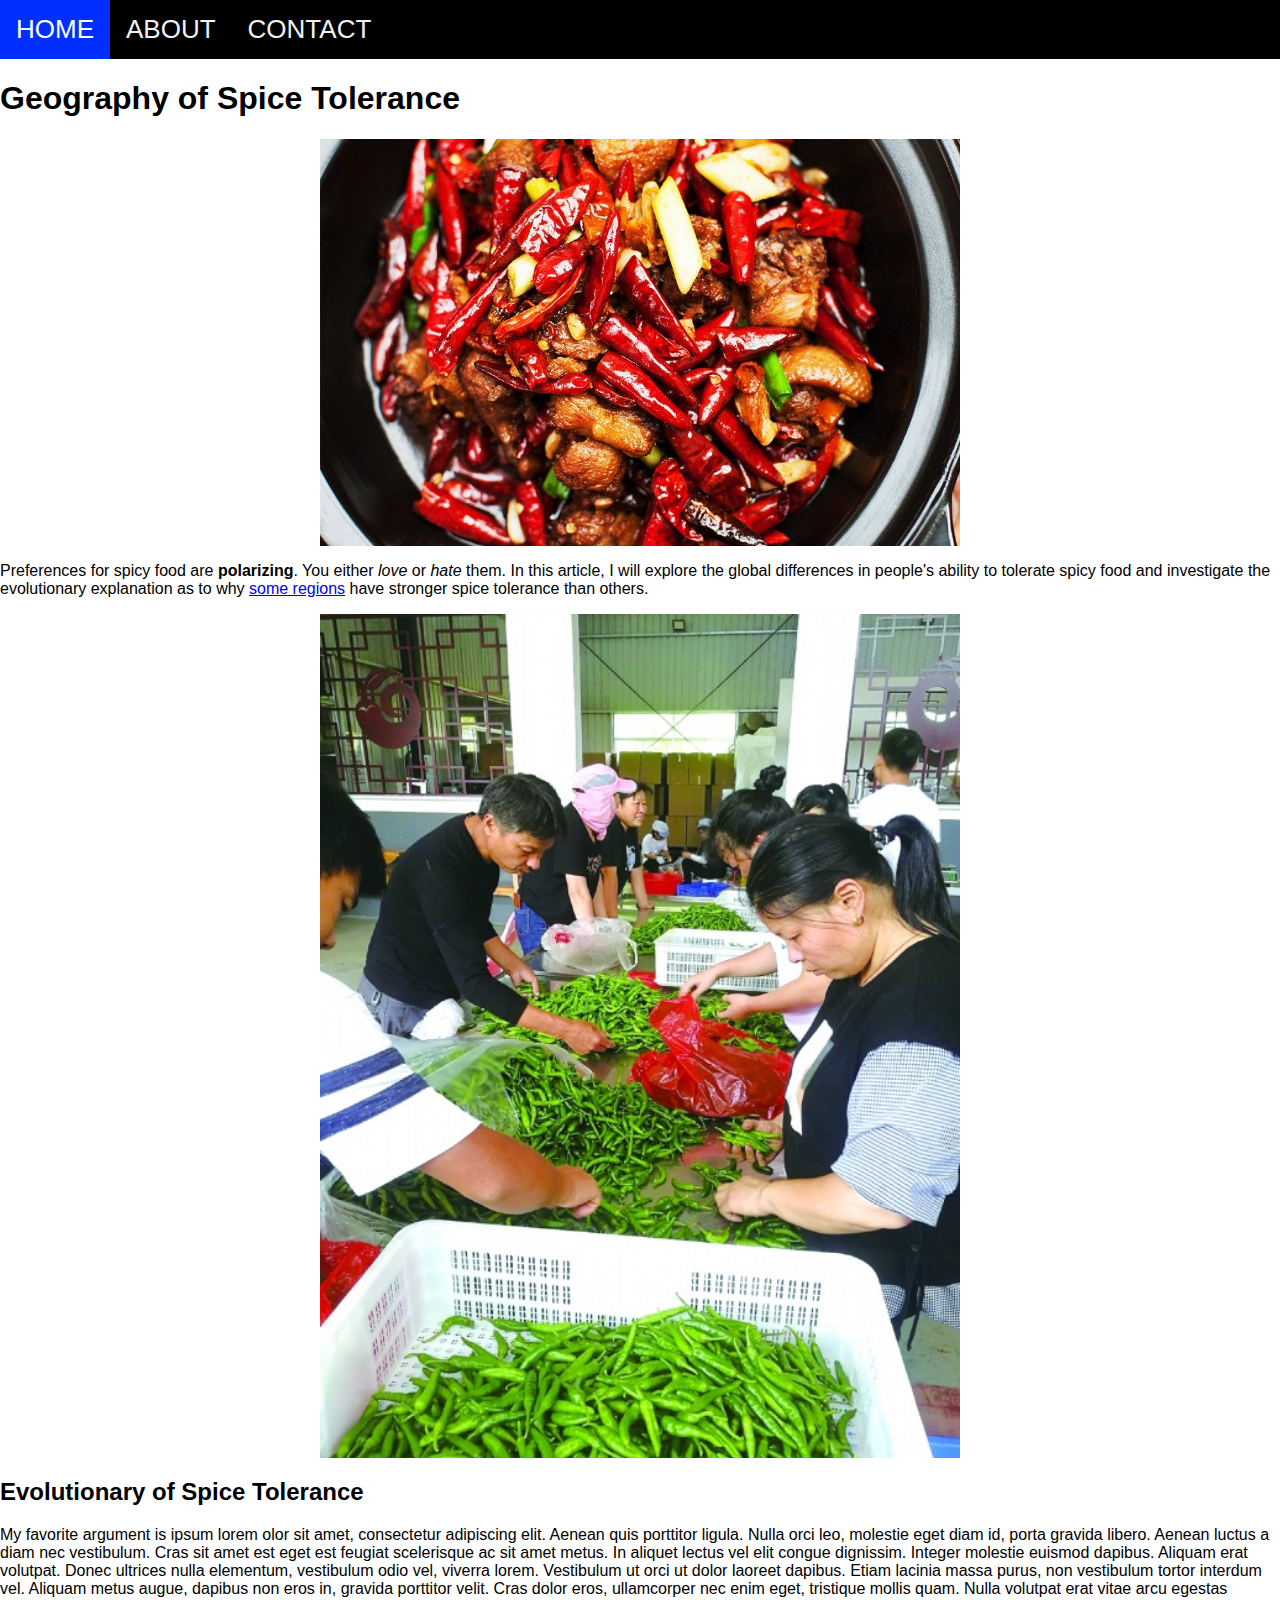
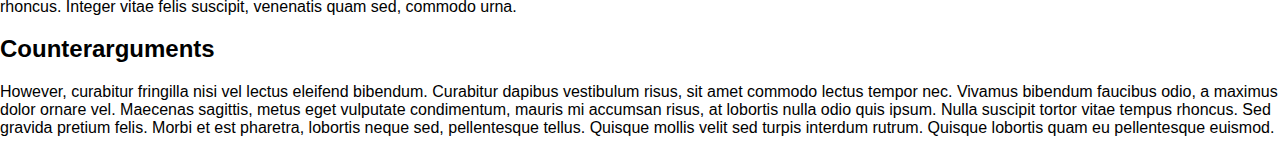
<file: index.html>
<!DOCTYPE html>
<html lang="en">

<head>
    <meta charset="UTF-8">
    <meta http-equiv="X-UA-Compatible" content="IE=edge">
    <meta name="viewport" content="width=device-width, initial-scale=1.0">
    <link rel="stylesheet" href="css/main.css">
    <link rel="stylesheet" href="https://cdnjs.cloudflare.com/ajax/libs/font-awesome/4.7.0/css/font-awesome.min.css">
    <script type="text/javascript" src="js/main.js"></script>
    <title>Document</title>
</head>

<body>
    <div>
        <!-- <div class="container red topBotomBordersOut">
            <a class="active" href="#">HOME</a>
            <a href="details.html">ABOUT</a>
            <a href="Contact.html">CONTACT</a>
        </div> -->
        <div class="topnav" id="myTopnav">
            <a class="active" href="#">HOME</a>
            <a href="details.html">ABOUT</a>
            <a href="Contact.html">CONTACT</a>
            <!-- "Hamburger menu" / "Bar icon" to toggle the navigation links -->
            <a href="javascript:void(0);" class="icon">
                <i class="fa fa-bars"></i>
            </a>
        </div>
        <h1 id="geography-of-spice-tolerance">Geography of Spice Tolerance</h1>
        <p>
            <img src="img/spicy.jpg" alt="Spicy Food" class="responsive">
        </p>
        <p>Preferences for spicy food are <strong>polarizing</strong>. You either <em>love</em> or <em>hate</em> them.
            In this article, I will explore the global differences in people&#39;s ability to tolerate spicy food and
            investigate the evolutionary explanation as to why <a href="https://en.wikipedia.org/wiki/Hunan">some
                regions</a> have stronger spice tolerance than others.</p>
        <p><img src="img/spicy2.jpeg" alt="spicy food in Hunan" class="responsive"></p>
        <h2 id="evolutionary-of-spice-tolerance">Evolutionary of Spice Tolerance</h2>
        <p>My favorite argument is ipsum lorem olor sit amet, consectetur adipiscing elit. Aenean quis porttitor ligula.
            Nulla orci leo, molestie eget diam id, porta gravida libero. Aenean luctus a diam nec vestibulum. Cras sit
            amet est eget est feugiat scelerisque ac sit amet metus. In aliquet lectus vel elit congue dignissim.
            Integer molestie euismod dapibus. Aliquam erat volutpat. Donec ultrices nulla elementum, vestibulum odio
            vel, viverra lorem. Vestibulum ut orci ut dolor laoreet dapibus. Etiam lacinia massa purus, non vestibulum
            tortor interdum vel. Aliquam metus augue, dapibus non eros in, gravida porttitor velit. Cras dolor eros,
            ullamcorper nec enim eget, tristique mollis quam. Nulla volutpat erat vitae arcu egestas rhoncus. Integer
            vitae felis suscipit, venenatis quam sed, commodo urna.</p>
        <h2 id="counterarguments">Counterarguments</h2>
        <p>However, curabitur fringilla nisi vel lectus eleifend bibendum. Curabitur dapibus vestibulum risus, sit amet
            commodo lectus tempor nec. Vivamus bibendum faucibus odio, a maximus dolor ornare vel. Maecenas sagittis,
            metus eget vulputate condimentum, mauris mi accumsan risus, at lobortis nulla odio quis ipsum. Nulla
            suscipit tortor vitae tempus rhoncus. Sed gravida pretium felis. Morbi et est pharetra, lobortis neque sed,
            pellentesque tellus. Quisque mollis velit sed turpis interdum rutrum. Quisque lobortis quam eu pellentesque
            euismod.</p>
    </div>
</body>

</html>
</file>
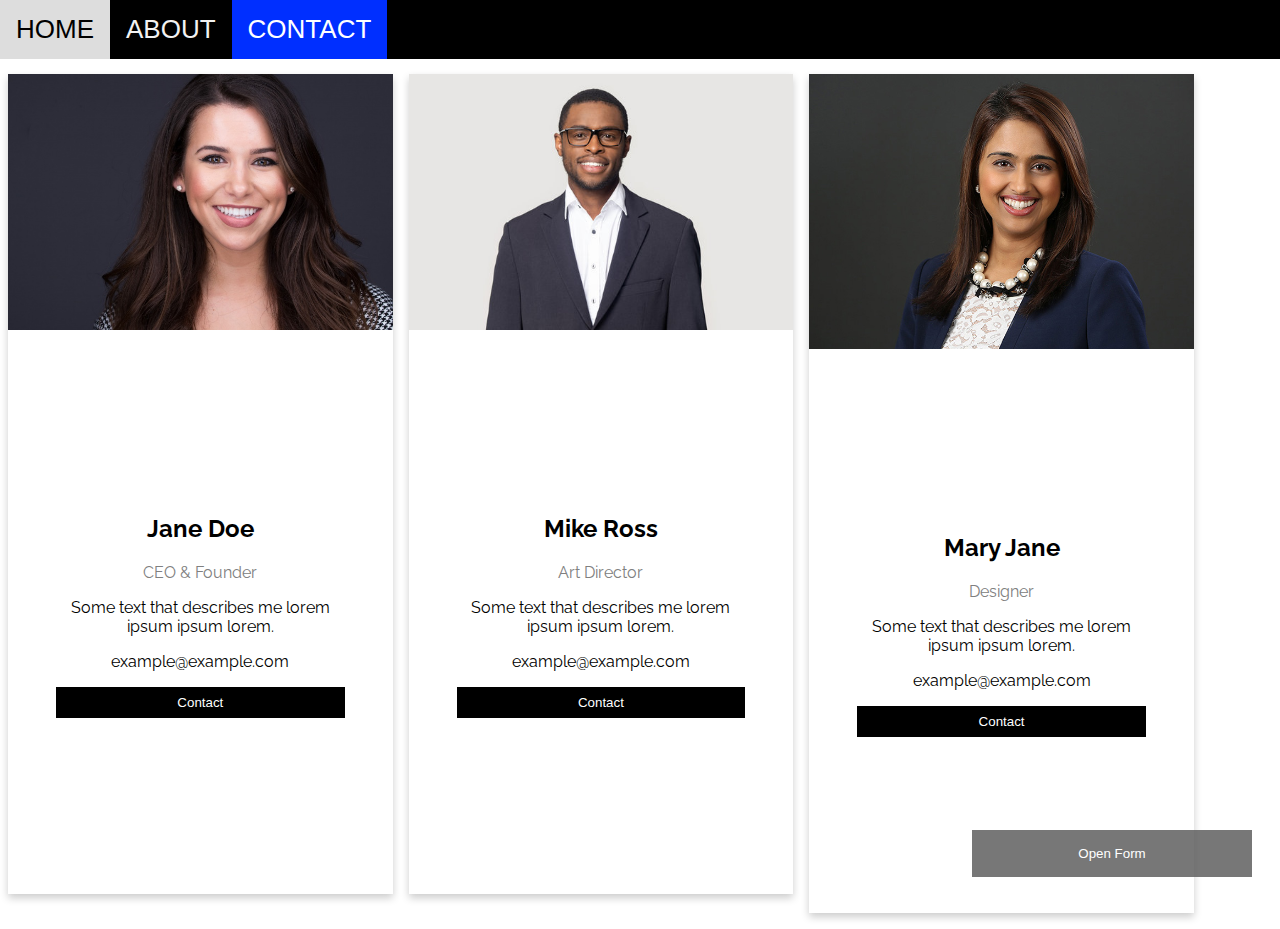
<file: Contact.html>
<!DOCTYPE html>
<html lang="en">
<head>
    <meta charset="UTF-8">
    <meta http-equiv="X-UA-Compatible" content="IE=edge">
    <meta name="viewport" content="width=device-width, initial-scale=1.0">
    <link rel="stylesheet" href="css/main.css">
    <link rel="stylesheet" href="https://cdnjs.cloudflare.com/ajax/libs/font-awesome/4.7.0/css/font-awesome.min.css">
    <title>Contact</title>
</head>
<body>
    <!-- <div>
        <div class="container red topBotomBordersOut">
            <a href="index.html">HOME</a>
            <a href="details.html">ABOUT</a>
            <a href="#" class="active">CONTACT</a>
        </div>
        <h1>Contact us here</h1>
        <img src="img/contact.jpeg" alt="Contact" class="responsive">
    </div> -->
    <div class="topnav" id="myTopnav">
      <a href="index.html">HOME</a>
      <a href="details.html">ABOUT</a>
      <a href="#" class="active">CONTACT</a>
      <!-- "Hamburger menu" / "Bar icon" to toggle the navigation links -->
      <a href="javascript:void(0);" class="icon">
          <i class="fa fa-bars"></i>
      </a>
  </div>

    <div class="row">
        <div class="column">
          <div class="card">
            <img src="img/proW.jpeg" alt="Jane" style="width:100%">
            <div class="container">
              <h2>Jane Doe</h2>
              <p class="title">CEO & Founder</p>
              <p>Some text that describes me lorem ipsum ipsum lorem.</p>
              <p>example@example.com</p>
              <p><button class="button">Contact</button></p>
            </div>
          </div>
        </div>
      
        <div class="column">
          <div class="card">
            <img src="img/proM.jpeg" alt="Mike" style="width:100%">
            <div class="container">
              <h2>Mike Ross</h2>
              <p class="title">Art Director</p>
              <p>Some text that describes me lorem ipsum ipsum lorem.</p>
              <p>example@example.com</p>
              <p><button class="button">Contact</button></p>
            </div>
          </div>
        </div>
        
        <div class="column">
          <div class="card">
            <img src="img/proM2.jpeg" alt="John" style="width:100%">
            <div class="container">
              <h2>Mary Jane</h2>
              <p class="title">Designer</p>
              <p>Some text that describes me lorem ipsum ipsum lorem.</p>
              <p>example@example.com</p>
              <p><button class="button">Contact</button></p>
            </div>
          </div>
        </div>

        <!-- A button to open the popup form -->
<button class="open-button" onclick="openForm()">Open Form</button>

<!-- The form -->
<div class="form-popup" id="myForm">
  <form action="/action_page.php" class="form-container">
    <h1>Login</h1>

    <label for="email"><b>Email</b></label>
    <input type="text" placeholder="Enter Email" name="email" required>

    <label for="psw"><b>Password</b></label>
    <input type="password" placeholder="Enter Password" name="psw" required>

    <button type="submit" class="btn">Login</button>
    <button type="button" class="btn cancel" onclick="closeForm()">Close</button>
  </form>
</div>
      </div>
      
      <script>
        function openForm() {
          document.getElementById("myForm").style.display = "block";
        }
        
        function closeForm() {
          document.getElementById("myForm").style.display = "none";
        }
        </script>
</body>
</html>
</file>
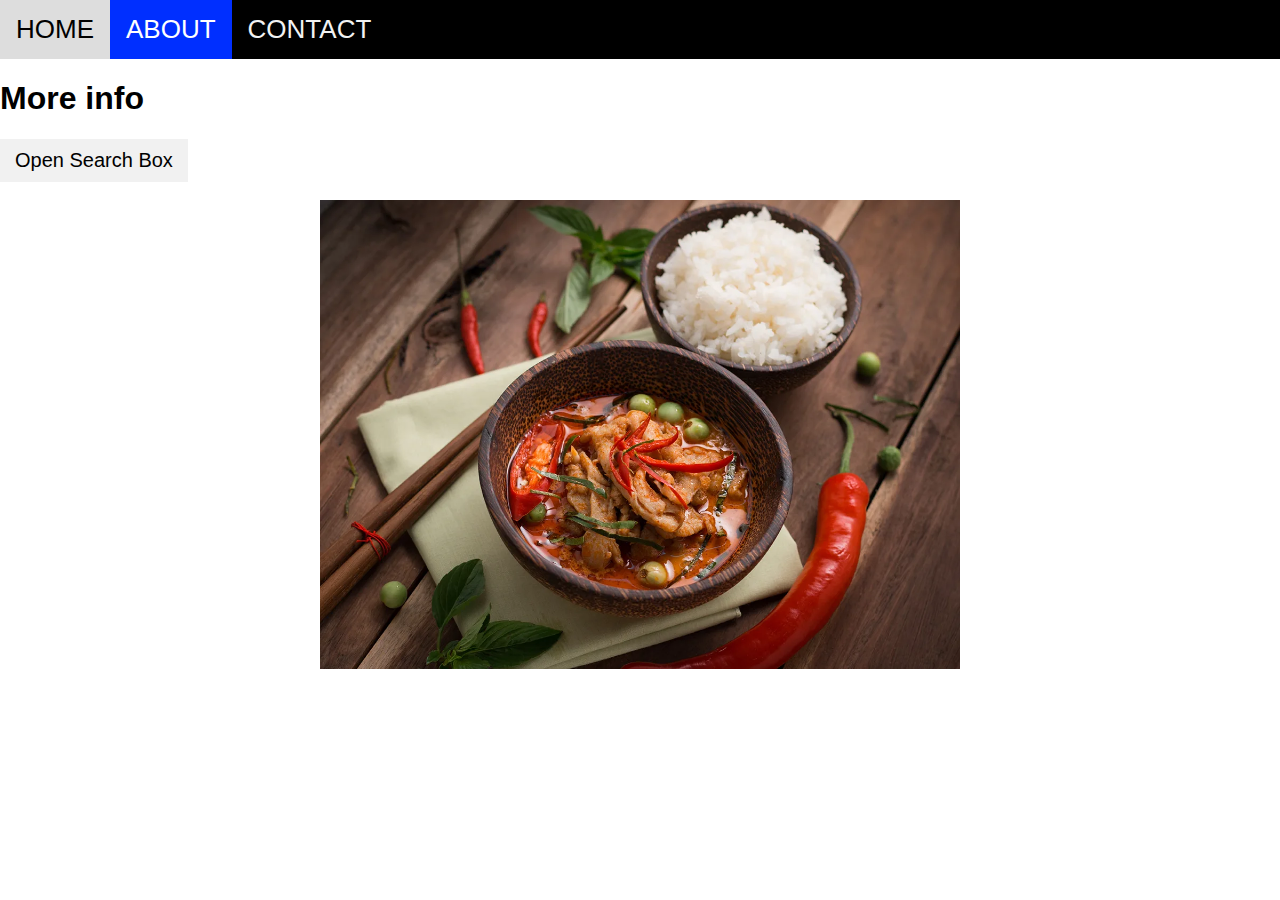
<file: details.html>
<!DOCTYPE html>
<html lang="en">

<head>
    <meta charset="UTF-8">
    <meta http-equiv="X-UA-Compatible" content="IE=edge">
    <meta name="viewport" content="width=device-width, initial-scale=1.0">
    <link rel="stylesheet" href="css/main.css">
    <link rel="stylesheet" href="https://cdnjs.cloudflare.com/ajax/libs/font-awesome/4.7.0/css/font-awesome.min.css">
    <title>Details</title>
</head>

<body>
    <div>
        <!-- <div class="container red topBotomBordersOut">
            <a href="index.html">HOME</a>
            <a class="active" href="#">ABOUT</a>
            <a href="Contact.html">CONTACT</a>
        </div> -->
        <div class="topnav" id="myTopnav">
            <a href="index.html">HOME</a>
            <a class="active" href="#">ABOUT</a>
            <a href="Contact.html">CONTACT</a>
            <!-- "Hamburger menu" / "Bar icon" to toggle the navigation links -->
            <a href="javascript:void(0);" class="icon">
                <i class="fa fa-bars"></i>
            </a>
        </div>
        <h1>More info</h1>
        <!-- <img src="img/SpicyFood.jpg" alt="Spicy Food" class="responsive"> -->

        <div id="myOverlay" class="overlay">
            <span class="closebtn" onclick="closeSearch()" title="Close Overlay">×</span>
            <div class="overlay-content">
                <form action="/action_page.php">
                    <input type="text" placeholder="Search.." name="search">
                    <button type="submit"><i class="fa fa-search"></i></button>
                </form>
            </div>
        </div>


        <button class="openBtn" onclick="openSearch()">Open Search Box</button>
        <br>
        <br>
        <img src="img/SpicyFood.jpg" alt="Spicy Food" class="responsive">
    </div>
    <script>
        function openSearch() {
            document.getElementById("myOverlay").style.display = "block";
        }

        function closeSearch() {
            document.getElementById("myOverlay").style.display = "none";
        }
    </script>
</body>

</html>
</file>
<file: css/main.css>
@import 'https://fonts.googleapis.com/css?family=Raleway';

.responsive {
    width: 50%;
    height: auto;
    display: block;
    margin-left: auto;
    margin-right: auto;
}

/* .container > .active > a { 
    background-color: color ; 
} */

html, body
{
    margin: 0px;
}

header, footer
{
    font-family: Raleway;
    margin: 0 auto;
	padding: 5em 3em;
	text-align: center;
    background: #555;
}

header h1
{
    color: #AAA;
    font-size: 40px;
    font-weight: lighter;
    margin-bottom: 5px;
}

header span
{
    color: #222;
}

footer span
{
  color: #AAA;
}

div.container
{
    font-family: Raleway;
    margin: 0 auto;
	padding: 10em 3em;
	text-align: center;
}

div.container a
{
    color: #FFF;
    text-decoration: none;
    font: 20px Raleway;
    margin: 0px 10px;
    padding: 10px 10px;
    position: relative;
    z-index: 0;
    cursor: pointer;
}

/* Media Query Starts */
/* When the screen is less than 600 pixels wide, hide all links, except for the first one ("Home"). Show the link that contains should open and close the topnav (.icon) */
@media (max-width: 475px) {
    div.container a {
        max-height: none;
        top: 0;
        display: flex;
        align-items: center;
        position: relative;
        float: center;
        width: fit-content;
    }

/* @media (min-width: 768px) {
    div.container a {
        max-height: none;
        top: 0;
        position: relative;
        float: center;
        width: fit-content;
    } */
    /* .menu li{
        float: left;
    }
    .menu a:hover{
        background-color: transparent;
        color: var(--gray);

    }

    .hamb{
        display: none;
    } */
}
/* Media Query Ends */

div.container a:hover
{
    background-color: grey;
    color:blue;
}

div.container a.active
{
    background-color: gold;
    color:blue;
}

.red
{
    background: #f44336;
}

/* .purple
{
    background: #673ab7;
}

.indigo
{
    background: #3f51b5;
}

.blue
{
    background: #2196f3;
}

.cyan
{
    background: #00bcd4;
}

.teal
{
    background: #009688;
}

.green
{
    background: #4caf50;
}

.lightGreen
{
    background: #8bc34a;
}

.lime
{
    background: #c0ca33;
}

.yellow
{
    background: #fdd835;
}

.amber
{
    background: #ffc107;
}

.orange
{
    background: #ff9800
}

.deepOrange
{
    background: #ff5722;
}

.brown
{
    background: #795548;
}

.gray
{
    background: #9e9e9e;
} */

/* Top and Bottom borders go out */
/* div.topBotomBordersOut a:before, div.topBotomBordersOut a:after
{
    position: absolute;
    left: 0px;
    width: 100%;
    height: 2px;
    background: #FFF;
    content: "";
    opacity: 0;
    transition: all 0.3s;
}

div.topBotomBordersOut a:before
{
    top: 0px;
    transform: translateY(10px);
}

div.topBotomBordersOut a:after
{
    bottom: 0px;
    transform: translateY(-10px);
}

div.topBotomBordersOut a:hover:before, div.topBotomBordersOut a:hover:after
{
    opacity: 1;
    transform: translateY(0px);
} */


/* Top and Bottom borders come in */
/* div.topBotomBordersIn a:before, div.topBotomBordersIn a:after
{
    position: absolute;
    left: 0px;
    width: 100%;
    height: 2px;
    background: #FFF;
    content: "";
    opacity: 0;
    transition: all 0.3s;
}

div.topBotomBordersIn a:before
{
    top: 0px;
    transform: translateY(-10px);
}

div.topBotomBordersIn a:after
{
    bottom: 0px;
    transform: translateY(10px);
}

div.topBotomBordersIn a:hover:before, div.topBotomBordersIn a:hover:after
{
    opacity: 1;
    transform: translateY(0px);
} */

/* Top border go down and Left border appears */
/* div.topLeftBorders a:before
{
    position: absolute;
    top: 0px;
    left: 0px;
    width: 2px;
    height: 0px;
    background: #FFF;
    content: "";
    opacity: 1;
    transition: all 0.3s;
}

div.topLeftBorders a:after
{
    position: absolute;
    top: 0px;
    left: 0px;
    width: 100%;
    height: 2px;
    background: #FFF;
    content: "";
    opacity: 1;
    transition: all 0.3s;
}

div.topLeftBorders a:hover:before
{
    height: 100%;
}

div.topLeftBorders a:hover:after
{
    opacity: 0;
    top: 100%;
} */

/* Circle behind */
/* div.circleBehind a:before, div.circleBehind a:after
{
    position: absolute;
    top: 22px;
    left: 50%;
    width: 50px;
    height: 50px;
    border: 4px solid #0277bd;
    transform: translateX(-50%) translateY(-50%) scale(0.8);
    border-radius: 50%;
    background: transparent;
    content: "";
    opacity: 0;
    transition: all 0.3s;
    z-index: -1;
}

div.circleBehind a:after
{
    border-width: 2px;
    transition: all 0.4s;
}

div.circleBehind a:hover:before
{
    opacity: 1;
    transform: translateX(-50%) translateY(-50%) scale(1);
}

div.circleBehind a:hover:after
{
    opacity: 1;
    transform: translateX(-50%) translateY(-50%) scale(1.3);
} */

/* Brackets go out */
/* div.brackets a:before, div.brackets a:after
{
    position: absolute;
    opacity: 0;
    font-size: 35px;
    top: 0px;
    transition: all 0.3s;
}

div.brackets a:before
{
    content: '(';
    left: 0px;
    transform: translateX(10px);
}

div.brackets a:after
{
    content: ')';
    right: 0px;
    transform: translateX(-10px);
}

div.brackets a:hover:before, div.brackets a:hover:after
{
    opacity: 1;
    transform: translateX(0px);
} */


/* Border from Y to X  */
/* div.borderYtoX a:before, div.borderYtoX a:after
{
    position: absolute;
    opacity: 0.5;
    height: 100%;
    width: 2px;
    content: '';
    background: #FFF;
    transition: all 0.3s;
}

div.borderYtoX a:before
{
    left: 0px;
    top: 0px;
}

div.borderYtoX a:after
{
    right: 0px;
    bottom: 0px;
}

div.borderYtoX a:hover:before, div.borderYtoX a:hover:after
{
    opacity: 1;
    height: 2px;
    width: 100%;
} */

/* Border X get width  */
/* div.borderXwidth a:before, div.borderXwidth a:after
{
    position: absolute;
    opacity: 0;
    width: 0%;
    height: 2px;
    content: '';
    background: #FFF;
    transition: all 0.3s;
}

div.borderXwidth a:before
{
    left: 0px;
    top: 0px;
}

div.borderXwidth a:after
{
    right: 0px;
    bottom: 0px;
}

div.borderXwidth a:hover:before, div.borderXwidth a:hover:after
{
    opacity: 1;
    width: 100%;
} */

/* Pull down  */
/* div.pullDown a:before
{
    position: absolute;
    width: 100%;
    height: 2px;
    left: 0px;
    top: 0px;
    content: '';
    background: #FFF;
    opacity: 0.3;
    transition: all 0.3s;
}

div.pullDown a:hover:before
{
    height: 100%;
} */

/* Pull up  */
/* div.pullUp a:before
{
    position: absolute;
    width: 100%;
    height: 2px;
    left: 0px;
    bottom: 0px;
    content: '';
    background: #FFF;
    opacity: 0.3;
    transition: all 0.3s;
}

div.pullUp a:hover:before
{
    height: 100%;
} */

/* Pull right  */
/* div.pullRight a:before
{
    position: absolute;
    width: 2px;
    height: 100%;
    left: 0px;
    top: 0px;
    content: '';
    background: #FFF;
    opacity: 0.3;
    transition: all 0.3s;
}

div.pullRight a:hover:before
{
    width: 100%;
} */

/* Pull left  */
/* div.pullLeft a:before
{
    position: absolute;
    width: 2px;
    height: 100%;
    right: 0px;
    top: 0px;
    content: '';
    background: #FFF;
    opacity: 0.3;
    transition: all 0.3s;
}

div.pullLeft a:hover:before
{
    width: 100%;
} */

/* Pull up and down  */
/* div.pullUpDown a:before, div.pullUpDown a:after
{
    position: absolute;
    width: 100%;
    height: 2px;
    left: 0px;
    content: '';
    background: #FFF;
    opacity: 0.3;
    transition: all 0.3s;
}

div.pullUpDown a:before
{
    top: 0px;
} 

div.pullUpDown a:after
{
    bottom: 0px;
}

div.pullUpDown a:hover:before, div.pullUpDown a:hover:after
{
    height: 100%;
} */

/* Pull right and left  */
/* div.pullRightLeft a:before, div.pullRightLeft a:after
{
    position: absolute;
    width: 2px;
    height: 100%;
    top: 0px;
    content: '';
    background: #FFF;
    opacity: 0.3;
    transition: all 0.3s;
}

div.pullRightLeft a:before
{
    left: 0px;
} 

div.pullRightLeft a:after
{
    right: 0px;
}

div.pullRightLeft a:hover:before, div.pullRightLeft a:hover:after
{
    width: 100%;
} */

/* Highlight text out  */
/* div.highlightTextOut a
{
    color: rgba(255, 255, 255, 0.3); 
}

div.highlightTextOut a:before, div.highlightTextIn a:before
{
    position: absolute;
    color: #FFF;
    top: 0px;
    left: 0px;
    padding: 10px;
    overflow: hidden;
    content: attr(alt);
    transition: all 0.3s;
    transform: scale(0.8);
    opacity: 0;
} 

div.highlightTextOut a:hover:before, div.highlightTextIn a:hover:before
{
    transform: scale(1);
    opacity: 1;
}

/* Highlight text in  */
/* div.highlightTextIn a
{
    color: rgba(0, 0, 0, 0.4); 
}

div.highlightTextIn a:before
{
    transform: scale(1.2);
}   */

*, *:before, *:after {
    box-sizing: inherit;
  }
  
  .column {
    margin-top: 15px;
    float: left;
    width: 31.3%;
    margin-bottom: 16px;
    padding: 0 8px;
  }
  
  @media screen and (max-width: 650px) {
    .column {
      width: 100%;
      display: block;
    }
  }
  
  .card {
    box-shadow: 0 4px 8px 0 rgba(0, 0, 0, 0.2);
  }
  
  .container {
    padding: 0 16px;
  }
  
  .container::after, .row::after {
    content: "";
    clear: both;
    display: table;
  }
  
  .title {
    color: grey;
  }
  
  .button {
    border: none;
    outline: 0;
    display: inline-block;
    padding: 8px;
    color: white;
    background-color: #000;
    text-align: center;
    cursor: pointer;
    width: 100%;
  }
  
  .button:hover {
    background-color: #555;
  }


 /* search box */

 body {
    font-family: Arial;
  }
  
  * {
    box-sizing: border-box;
  }
  
  .openBtn {
    background: #f1f1f1;
    border: none;
    padding: 10px 15px;
    font-size: 20px;
    cursor: pointer;
  }
  
  .openBtn:hover {
    background: #bbb;
  }
  
  .overlay {
    height: 100%;
    width: 100%;
    display: none;
    position: fixed;
    z-index: 1;
    top: 0;
    left: 0;
    background-color: rgb(0,0,0);
    background-color: rgba(0,0,0, 0.9);
  }
  
  .overlay-content {
    position: relative;
    top: 46%;
    width: 80%;
    text-align: center;
    margin-top: 30px;
    margin: auto;
  }
  
  .overlay .closebtn {
    position: absolute;
    top: 20px;
    right: 45px;
    font-size: 60px;
    cursor: pointer;
    color: white;
  }
  
  .overlay .closebtn:hover {
    color: #ccc;
  }
  
  .overlay input[type=text] {
    padding: 15px;
    font-size: 17px;
    border: none;
    float: left;
    width: 80%;
    background: white;
  }
  
  .overlay input[type=text]:hover {
    background: #f1f1f1;
  }
  
  .overlay button {
    float: left;
    width: 20%;
    padding: 15px;
    background: #ddd;
    font-size: 17px;
    border: none;
    cursor: pointer;
  }
  
  .overlay button:hover {
    background: #bbb;
  }


  /* pop up */

  {box-sizing: border-box;}

/* Button used to open the contact form - fixed at the bottom of the page */
.open-button {
  background-color: #555;
  color: white;
  padding: 16px 20px;
  border: none;
  cursor: pointer;
  opacity: 0.8;
  position: fixed;
  bottom: 23px;
  right: 28px;
  width: 280px;
}

/* The popup form - hidden by default */
.form-popup {
  display: none;
  position: fixed;
  bottom: 0;
  right: 15px;
  border: 3px solid #f1f1f1;
  z-index: 9;
}

/* Add styles to the form container */
.form-container {
  max-width: 300px;
  padding: 10px;
  background-color: white;
}

/* Full-width input fields */
.form-container input[type=text], .form-container input[type=password] {
  width: 100%;
  padding: 15px;
  margin: 5px 0 22px 0;
  border: none;
  background: #f1f1f1;
}

/* When the inputs get focus, do something */
.form-container input[type=text]:focus, .form-container input[type=password]:focus {
  background-color: #ddd;
  outline: none;
}

/* Set a style for the submit/login button */
.form-container .btn {
  background-color: #04AA6D;
  color: white;
  padding: 16px 20px;
  border: none;
  cursor: pointer;
  width: 100%;
  margin-bottom:10px;
  opacity: 0.8;
}

/* Add a red background color to the cancel button */
.form-container .cancel {
  background-color: red;
}

/* Add some hover effects to buttons */
.form-container .btn:hover, .open-button:hover {
  opacity: 1;
}

/* New Nav Bar CSS */
/* Add a black background color to the top navigation */
.topnav {
    background-color: rgb(0, 0, 0);
    overflow: hidden;
  }
  
  /* Style the links inside the navigation bar */
  .topnav a {
    float: left;
    display: block;
    color: #f2f2f2;
    text-align: center;
    padding: 14px 16px;
    text-decoration: none;
    font-size: 26px;
  }
  
  /* Change the color of links on hover */
  .topnav a:hover {
    background-color: #ddd;
    color: black;
  }
  
  /* Add an active class to highlight the current page */
  .topnav a.active {
    background-color: #002fff;
    color: white;
  }
  
  /* Hide the icon that should open and close the topnav on small screens */
  .topnav .icon {
    display: none;
  }
  
  /* Style for page content */
  .content {
    padding: 14px;
    font-size: 22px;
  }
  
  /* When the screen is less than 800 pixels wide, */
  @media screen and (max-width: 800px) {
    /* Hide all links, except for the selected tab */
    .topnav a:not(.active) {
      display: none;
    }
    /* Show the icon that should open and close the topnav*/
    .topnav a.icon {
      float: right;
      display: block;
    }
  }
  
  /* When the screen is less than 800 pixels wide, if the user clicks on the icon, */
  /* the "responsive" class attribute will be added to the topnav by the JavaScript code. */
  /* This media query sets the style for the unfolded topnav. */
  /* It makes the topnav look good on small screens (display the links vertically instead of horizontally)  */
  @media screen and (max-width: 800px) {
    .topnav.responsive {
      position: relative;
    }
  
    .topnav.responsive a.icon {
      position: absolute;
      right: 0;
      top: 0;
    }
  
    .topnav.responsive a {
      float: none;
      display: block;
      text-align: left;
    }
  }
</file>
